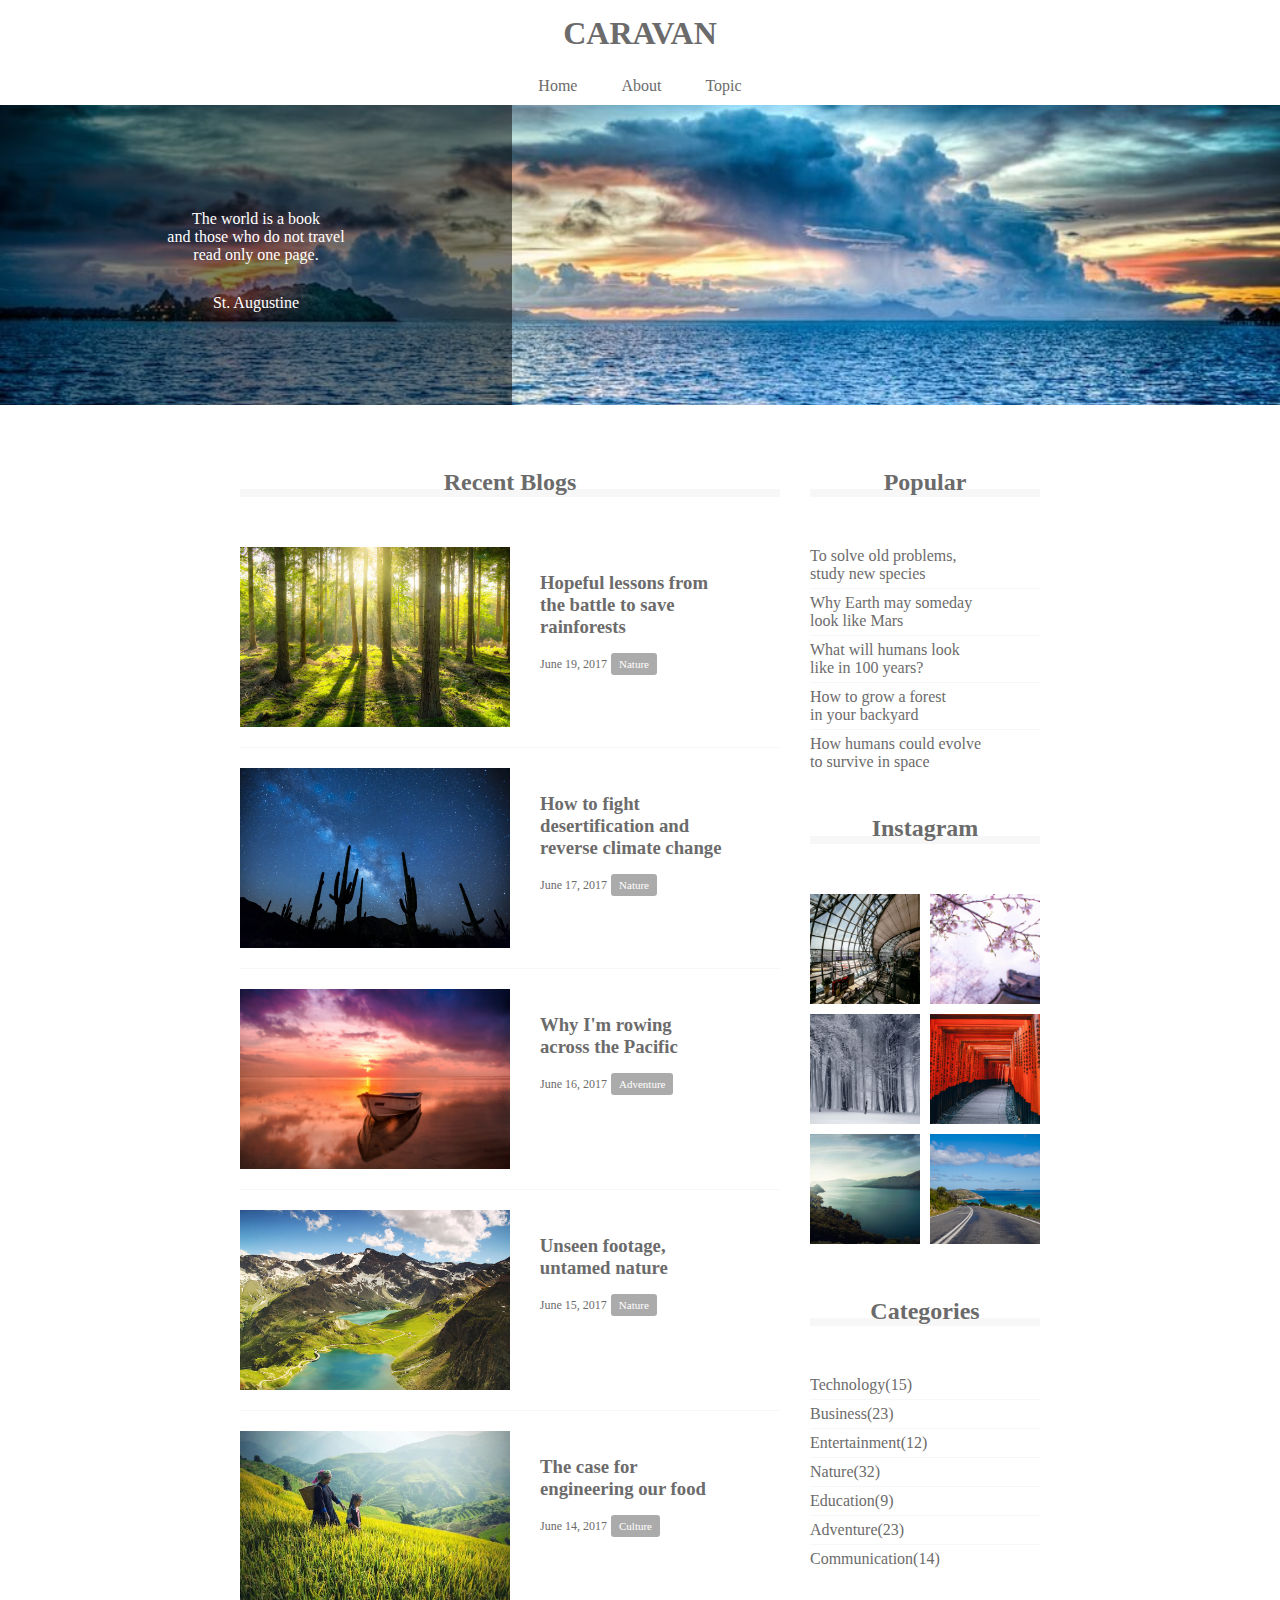
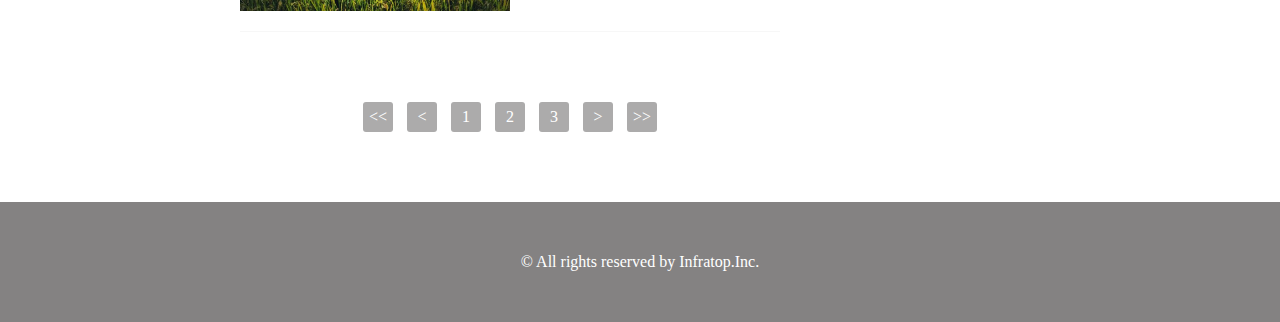
<file: index.html>
<!DOCTYPE html>
<html lang="ja">
  <head>
    <meta charset="UTF-8" />
    <link rel="stylesheet" href="style.css" />
    <title>CARAVAN</title>
  </head>

  <body>
    <header>
      <h1 class="heading">
        <a href="index.html">
          CARAVAN
        </a>
      </h1>
    </header>

    <nav>
      <ul class="nav-list">
        <li class="nav-list-item">
          <a href="index.html">Home</a>
        </li>
        <li class="nav-list-item">About</li>
        <li class="nav-list-item">Topic</li>
      </ul>
    </nav>

    <div class="main-visual">
      <div class="main-visual-content">
        <p class="main-visual-text">
          The world is a book<br />
          and those who do not travel<br />
          read only one page.
        </p>
        <p class="main-visual-name">
          St. Augustine
        </p>
      </div>
    </div>

    <main>
      <section class="blog">
        <h2 class="blog-heading">Recent Blogs</h2>
        <div class="blog-box">
          <div class="blog-item">
            <img class="blog-image" src="img/forest.jpg" />
            <section class="blog-text">
              <h3 class="blog-text-heading">
                <a href="single.html">
                  Hopeful lessons from<br />
                  the battle to save<br />
                  rainforests
                </a>
              </h3>
              <p class="blog-date">June 19, 2017</p>
              <span class="category">Nature</span>
            </section>
          </div>
          <div class="blog-item">
            <img class="blog-image" src="img/desert.jpg" />
            <section class="blog-text">
              <h3 class="blog-text-heading">
                <a href="single.html">
                  How to fight<br />
                  desertification and<br />
                  reverse climate change
                </a>
              </h3>
              <p class="blog-date">June 17, 2017</p>
              <span class="category">Nature</span>
            </section>
          </div>
          <div class="blog-item">
            <img class="blog-image" src="img/sunset.jpg" />
            <section class="blog-text">
              <h3 class="blog-text-heading">
                <a href="single.html">
                  Why I'm rowing<br />
                  across the Pacific
                </a>
              </h3>
              <p class="blog-date">June 16, 2017</p>
              <span class="category">Adventure</span>
            </section>
          </div>
          <div class="blog-item">
            <img class="blog-image" src="img/italy.jpg" />
            <section class="blog-text">
              <h3 class="blog-text-heading">
                <a href="single.html">
                  Unseen footage,<br />
                  untamed nature
                </a>
              </h3>
              <p class="blog-date">June 15, 2017</p>
              <span class="category">Nature</span>
            </section>
          </div>
          <div class="blog-item">
            <img class="blog-image" src="img/asia.jpg" />
            <section class="blog-text">
              <h3 class="blog-text-heading">
                <a href="single.html">
                  The case for<br />
                  engineering our food
                </a>
              </h3>
              <p class="blog-date">June 14, 2017</p>
              <span class="category">Culture</span>
            </section>
          </div>
        </div>
        <div class="pagination">
          <p><<</p>
          <p><</p>
          <p>1</p>
          <p>2</p>
          <p>3</p>
          <p>></p>
          <p>>></p>
        </div>
      </section>
      <div class="sidebar">
        <section class="popular">
          <h2 class="popular-heading common-heading">Popular</h2>
          <div class="sidebar-contents">
            <p class="popular-text">
              To solve old problems,<br />study new species
            </p>
            <p class="popular-text">
              Why Earth may someday<br />look like Mars
            </p>
            <p class="popular-text">
              What will humans look<br />like in 100 years?
            </p>
            <p class="popular-text">
              How to grow a forest<br />in your backyard
            </p>
            <p class="popular-text">
              How humans could evolve<br />to survive in space
            </p>
          </div>
        </section>
        <section class="instagram">
          <h2 class="instagram-heading common-heading">Instagram</h2>
          <div class="sidebar-contents">
            <div class="instagram-box"></div>
            <div class="instagram-box"></div>
            <div class="instagram-box"></div>
            <div class="instagram-box"></div>
            <div class="instagram-box"></div>
            <div class="instagram-box"></div>
          </div>
        </section>
        <section class="categories">
          <h2 class="categories-heading common-heading">Categories</h2>
          <div class="sidebar-contents">
            <p class="categories-text">Technology(15)</p>
            <p class="categories-text">Business(23)</p>
            <p class="categories-text">Entertainment(12)</p>
            <p class="categories-text">Nature(32)</p>
            <p class="categories-text">Education(9)</p>
            <p class="categories-text">Adventure(23)</p>
            <p class="categories-text">Communication(14)</p>
          </div>
        </section>

      </div>
    </main>

    <footer>
      <p class="footer-text">© All rights reserved by Infratop.Inc.</p>
    </footer>
  </body>
</html>
</file>
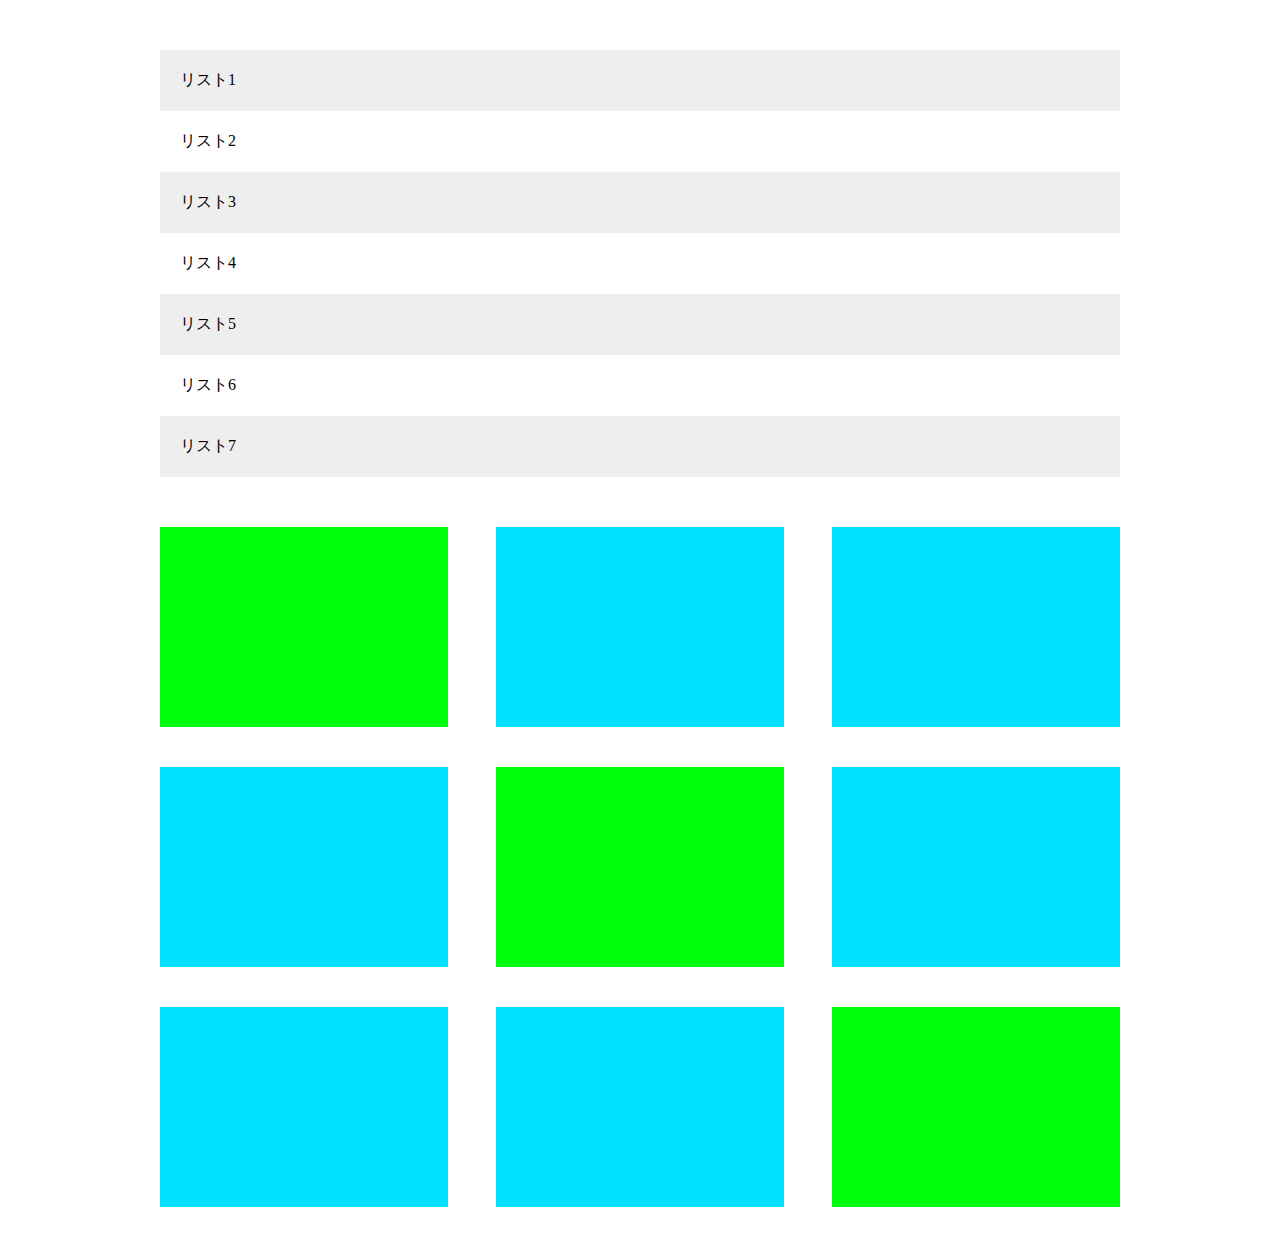
<file: exercise.html>
<!DOCTYPE html>
<html lang="ja">
  <head>
    <meta charset="UTF-8" />
    <title>8章 演習</title>
    <link rel="stylesheet" href="exercise.css" />
  </head>

  <body>
    <main>
      <ul class="item-list">
        <li class="item">リスト1</li>
        <li class="item">リスト2</li>
        <li class="item">リスト3</li>
        <li class="item">リスト4</li>
        <li class="item">リスト5</li>
        <li class="item">リスト6</li>
        <li class="item">リスト7</li>
      </ul>

      <div class="box-list">
        <div class="box"></div>
        <div class="box"></div>
        <div class="box"></div>
        <div class="box"></div>
        <div class="box"></div>
        <div class="box"></div>
        <div class="box"></div>
        <div class="box"></div>
        <div class="box"></div>
      </div>
    </main>

  </body>
</html>
</file>
<file: style.css>
* {
  margin: 0;
  padding: 0;
  box-sizing: border-box;
  color: #6c6b6b;
}

a {
  text-decoration: none;
}

header {
  width: 90%;
  padding: 15px 0;
  margin: 0 auto;
  text-align: center;
}

header .heading {
  font-size: 32px;
}

.nav-list {
  text-align: center;
  padding: 10px 0;
  margin: 0 auto;
}

.nav-list-item {
  list-style: none;
  display: inline-block;
  margin: 0 20px;
}

.main-visual {
  width: 100%;
  height: 300px;
  background-image: url(img/mv.jpg);
  background-size: cover;
  background-position: center;
}

.main-visual-content {
  width: 40%;
  height: 300px;
  background-color: rgba(0, 0, 0, 0.5);
  text-align: center;
  padding-top: 105px;
}

.main-visual-text {
  color: #fff;
}

.main-visual-name {
  margin-top: 30px;
  color: #fff;
}

main {
  width: 800px;
  display: flex;
  justify-content: center;
  margin: 0 auto;
  padding: 70px 0;
}

.blog {
  width: 540px;
  margin-right: 30px;
}

.blog-heading {
  border-bottom: 8px solid #f7f7f7;
  text-align: center;
  line-height: 0.6;
}

.blog-box {
  padding-top: 50px;
}

.blog-item {
  padding-bottom: 20px;
  margin-bottom: 20px;
  border-bottom: 1px solid #f7f7f7;
  display: flex;
  justify-content: flex-start;
}

.blog-image {
  height: 180px;
}

.blog-text {
  padding: 25px 0 0 30px;
}

.blog-text-heading {
  padding-bottom: 15px;
}

.blog-date {
  font-size: 12px;
  display: inline-block;
}

.category {
  display: inline-block;
  padding: 5px 8px;
  background-color: #acabab;
  border-radius: 3px;
  color: #fff;
  font-size: 11px;
}

.pagination {
  text-align: center;
  padding-top: 50px;
}

.pagination p {
  display: inline-block;
  height: 30px;
  width: 30px;
  margin: 0 5px;
  color: #fff;
  background-color: #acabab;
  border-radius: 3px;
  line-height: 30px;
}

.sidebar {
  width: 230px;
}

.common-heading {
  border-bottom: 8px solid #f7f7f7;
  text-align: center;
  line-height: 0.6;
}

.sidebar-contents {
  padding: 50px 0;
}

.popular-text,
.categories-text {
  padding-bottom: 5px;
  border-bottom: 1px solid #f7f7f7;
  margin-bottom: 5px;
}

.popular-text:last-child,
.categories-text:last-child {
  margin: 0;
  padding: 0;
  border: none;
}

.instagram .sidebar-contents {
  display: flex;
  flex-wrap: wrap;
}

.instagram-box {
  width: 110px;
  padding-top: 110px;
  background-size: cover;
  background-position: center;
  margin-bottom: 10px;
}

.instagram-box:nth-child(odd) {
  margin-right: 10px;
}

.instagram-box:nth-child(1) {
  background-image: url(img/airport.jpg);
}

.instagram-box:nth-child(2) {
  background-image: url(img/japan.jpg);
}

.instagram-box:nth-child(3) {
  background-image: url(img/snow.jpg);
}

.instagram-box:nth-child(4) {
  background-image: url(img/japan2.jpg);
}

.instagram-box:nth-child(5) {
  background-image: url(img/lake.jpg);
}

.instagram-box:nth-child(6) {
  background-image: url(img/road.jpg);
}

footer {
  height: 120px;
  width: 100%;
  text-align: center;
  line-height: 120px;
  background-color: #848282;
}

.footer-text {
  color: #fff;
}
</file>
<file: exercise.css>
* {
  margin: 0;
  padding: 0;
  box-sizing: border-box;
}

main {
  width: 960px;
  margin: 50px auto;
}

.item-list {
  margin-bottom: 50px;
}

.item {
  padding: 20px;
  list-style: none;
}

.item:nth-child(odd) {
  background-color: #eee;
}

.box-list {
  display: flex;
  flex-wrap: wrap;
}

.box {
  background-color: #00e1ff;
  width: 30%;
  height: 200px;
  margin-right: 5%;
  margin-bottom: 40px;
}

.box:first-child,
.box:nth-child(5),
.box:last-child {
  background-color: #00ff0d;
}

.box:nth-child(3n) {
  margin-right: 0;
}

.box:nth-last-child(-n + 3) {
  margin-bottom: 0;
}
</file>
